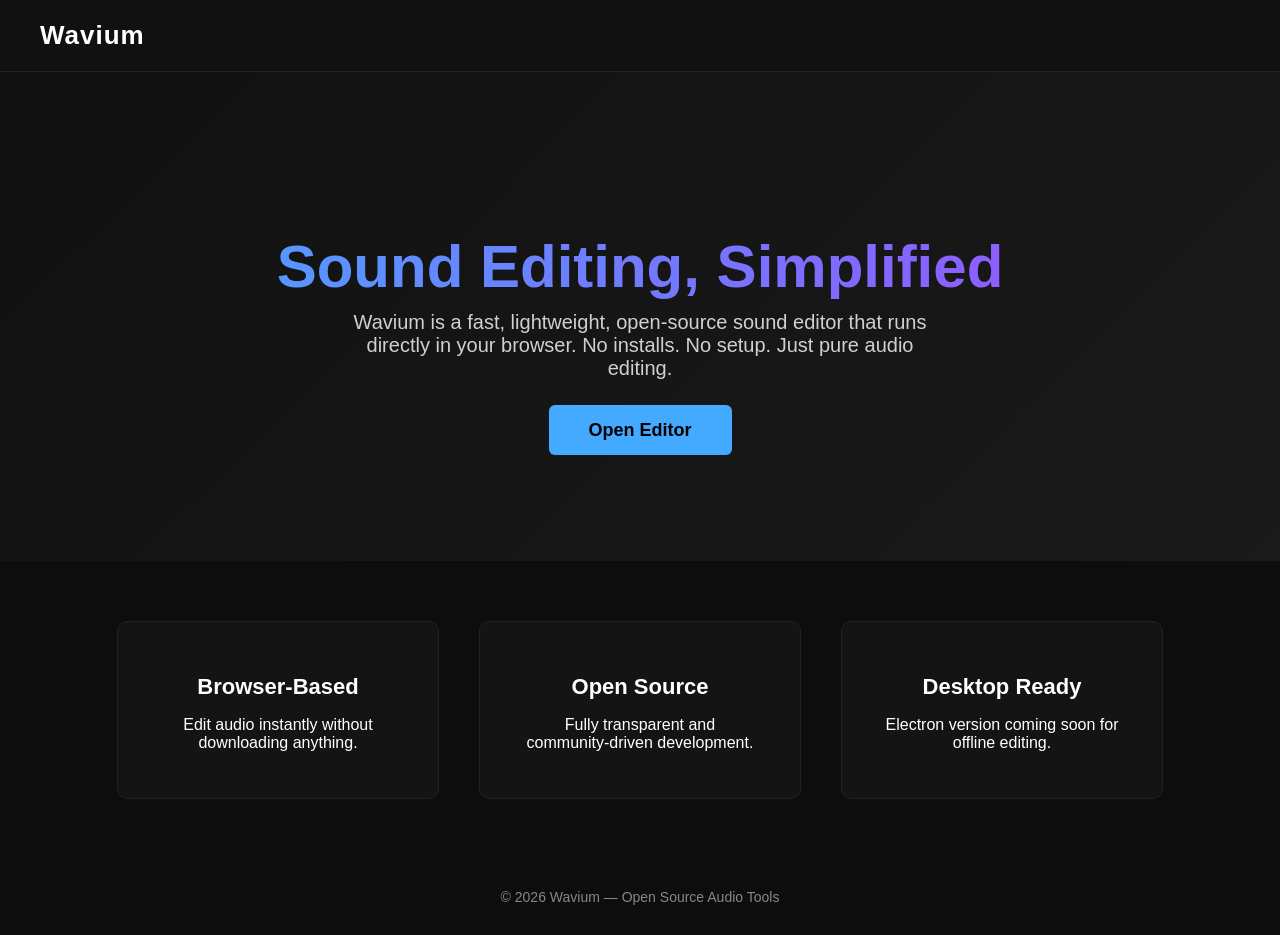
<file: index.html>
<!DOCTYPE html>
<html lang="en">
<head>
<meta charset="UTF-8">
<title>Wavium — Web Sound Editor</title>
<meta name="viewport" content="width=device-width, initial-scale=1.0">

<style>
    body {
        margin: 0;
        background: #0d0d0d;
        color: #fff;
        font-family: "Segoe UI", Arial, sans-serif;
    }

    header {
        padding: 20px 40px;
        font-size: 26px;
        font-weight: bold;
        letter-spacing: 1px;
        background: #111;
        border-bottom: 1px solid #222;
    }

    .hero {
        text-align: center;
        padding: 120px 20px;
        background: linear-gradient(135deg, #111 0%, #1a1a1a 100%);
    }

    .hero h1 {
        font-size: 60px;
        margin-bottom: 10px;
        background: linear-gradient(90deg, #4af, #9f4aff);
        -webkit-background-clip: text;
        -webkit-text-fill-color: transparent;
    }

    .hero p {
        font-size: 20px;
        opacity: 0.8;
        max-width: 600px;
        margin: 0 auto 40px;
    }

    .start-btn {
        padding: 15px 40px;
        background: #4af;
        color: #000;
        font-weight: bold;
        border-radius: 6px;
        text-decoration: none;
        font-size: 18px;
        transition: 0.2s;
    }

    .start-btn:hover {
        background: #6bc2ff;
    }

    .features {
        display: flex;
        justify-content: center;
        gap: 40px;
        padding: 60px 20px;
        text-align: center;
    }

    .feature-box {
        width: 260px;
        background: #141414;
        padding: 30px;
        border-radius: 10px;
        border: 1px solid #222;
        transition: 0.2s;
    }

    .feature-box:hover {
        transform: translateY(-5px);
        border-color: #4af;
    }

    .feature-box h3 {
        margin-bottom: 10px;
        font-size: 22px;
    }

    footer {
        text-align: center;
        padding: 30px;
        opacity: 0.5;
        font-size: 14px;
    }
</style>
</head>

<body>

<header>Wavium</header>

<div class="hero">
    <h1>Sound Editing, Simplified</h1>
    <p>Wavium is a fast, lightweight, open‑source sound editor that runs directly in your browser.  
       No installs. No setup. Just pure audio editing.</p>

    <a href="app/editor.html" class="start-btn">Open Editor</a>
</div>

<div class="features">
    <div class="feature-box">
        <h3>Browser‑Based</h3>
        <p>Edit audio instantly without downloading anything.</p>
    </div>

    <div class="feature-box">
        <h3>Open Source</h3>
        <p>Fully transparent and community‑driven development.</p>
    </div>

    <div class="feature-box">
        <h3>Desktop Ready</h3>
        <p>Electron version coming soon for offline editing.</p>
    </div>
</div>

<footer>
    © 2026 Wavium — Open Source Audio Tools
</footer>

</body>
</html>
</file>
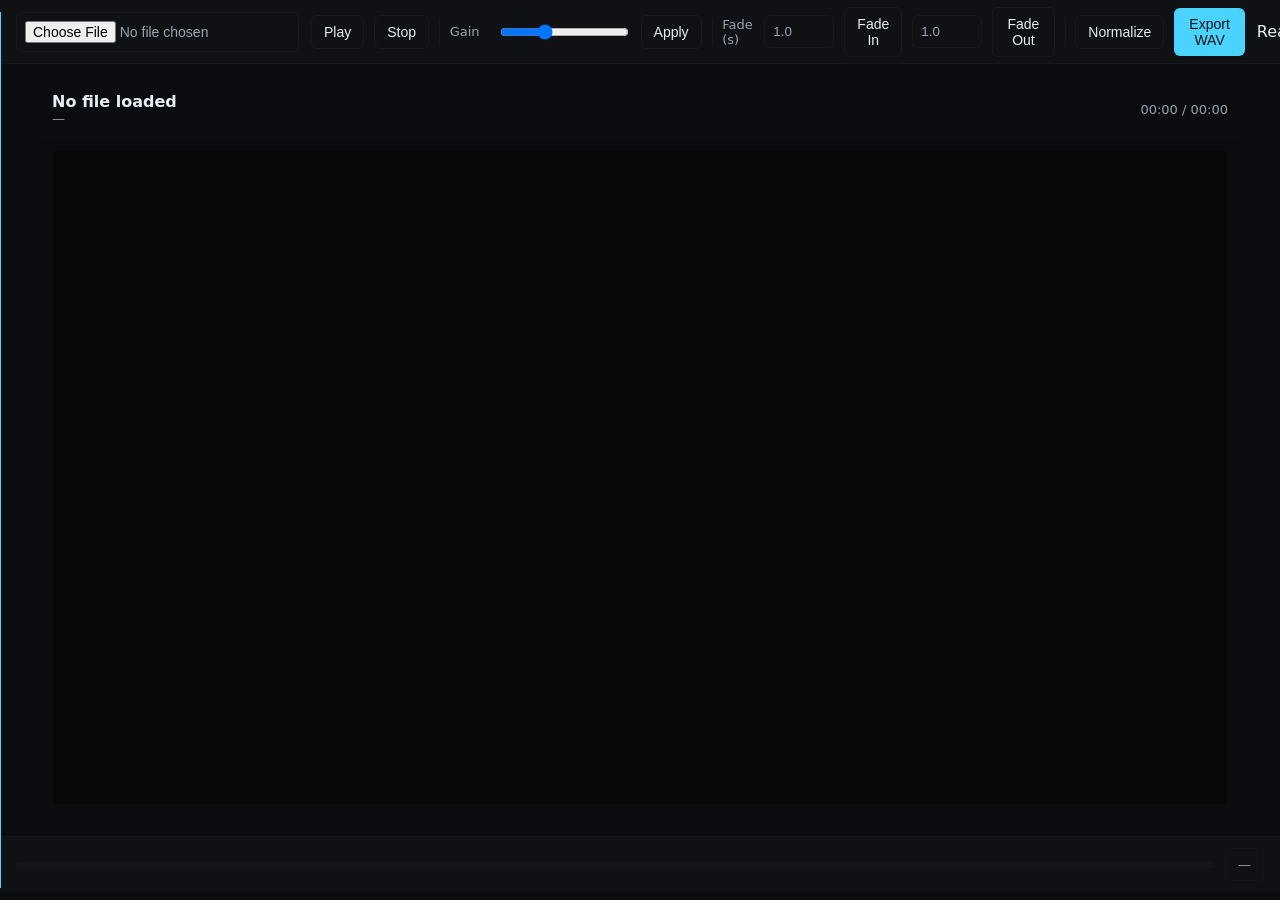
<file: app/editor.html>
<!DOCTYPE html>
<html lang="en">
<head>
  <meta charset="utf-8" />
  <title>Wavium Editor</title>
  <link rel="stylesheet" href="css/editor.css">
</head>
<body>

  <div id="topbar">
    <div class="left">
      <input type="file" id="fileInput" accept="audio/*">
    </div>

    <div class="center controls">
      <button id="playBtn" class="btn">Play</button>
      <button id="stopBtn" class="btn ghost">Stop</button>

      <div style="width:1px; height:28px; background:rgba(255,255,255,0.03)"></div>

      <label class="wave-meta" style="margin-right:8px">Gain</label>
      <input id="gainSlider" class="slider" type="range" min="0" max="300" value="100" />

      <button id="applyGainBtn" class="btn">Apply</button>

      <div style="width:1px; height:28px; background:rgba(255,255,255,0.03)"></div>

      <label class="wave-meta">Fade (s)</label>
      <input id="fadeInInput" type="number" min="0" step="0.1" value="1.0" style="width:70px; padding:8px; border-radius:6px; background:transparent; border:1px solid rgba(255,255,255,0.03); color:var(--muted)">

      <button id="fadeInBtn" class="btn">Fade In</button>
      <input id="fadeOutInput" type="number" min="0" step="0.1" value="1.0" style="width:70px; padding:8px; border-radius:6px; background:transparent; border:1px solid rgba(255,255,255,0.03); color:var(--muted)">
      <button id="fadeOutBtn" class="btn">Fade Out</button>

      <div style="width:1px; height:28px; background:rgba(255,255,255,0.03)"></div>

      <button id="normalizeBtn" class="btn">Normalize</button>
      <button id="exportBtn" class="btn primary">Export WAV</button>
    </div>

    <div class="right">
      <span id="status">Ready</span>
    </div>
  </div>

  <div id="editor">
    <div class="canvas-wrap">
      <div class="wave-header">
        <div>
          <div class="wave-title" id="fileName">No file loaded</div>
          <div class="wave-meta" id="fileInfo">—</div>
        </div>
        <div class="wave-meta" id="timeInfo">00:00 / 00:00</div>
      </div>

      <div class="canvas-area">
        <canvas id="canvas"></canvas>
        <div class="playhead" id="playhead" style="left:0%"></div>
      </div>
    </div>
  </div>

  <div id="bottombar">
    <div id="timeline"><div class="progress" id="progress"></div></div>
    <div class="info-block" id="sampleRate">—</div>
  </div>

  <script src="js/audioLoader.js"></script>
  <script src="js/waveform.js"></script>
  <script src="js/effects.js"></script>
  <script src="js/exporter.js"></script>
  <script src="js/ui.js"></script>
  <script src="js/main.js"></script>
</body>
</html>
</file>
<file: app/css/editor.css>
/* Minimal, readable, and easy to extend */
:root{
  --bg:#0b0c0f;
  --panel:#0f1114;
  --muted:#9aa3b2;
  --accent:#4ad3ff;
  --radius:8px;
  --ui-sz:14px;
}

*{box-sizing:border-box}
html,body{height:100%;margin:0;font-family:Inter, system-ui, -apple-system, "Segoe UI", Roboto, Arial;color:#e6eef6;background:var(--bg);}

#topbar{
  display:flex;
  align-items:center;
  gap:12px;
  padding:10px 16px;
  background:var(--panel);
  border-bottom:1px solid rgba(255,255,255,0.03);
  height:64px;
}

#topbar .left,#topbar .center,#topbar .right{display:flex;align-items:center;gap:10px}
#topbar .center{flex:1;justify-content:center}
#topbar input[type="file"]{padding:8px;border-radius:6px;background:transparent;border:1px solid rgba(255,255,255,0.04);color:var(--muted);font-size:var(--ui-sz)}

.btn{
  padding:8px 12px;
  border-radius:6px;
  background:transparent;
  border:1px solid rgba(255,255,255,0.04);
  color:inherit;
  cursor:pointer;
  font-size:var(--ui-sz);
}
.btn.primary{background:var(--accent);color:#041018;border:none}

.controls{display:flex;align-items:center;gap:8px}

/* Editor area */
#editor{height:calc(100vh - 128px);display:flex;align-items:center;justify-content:center;padding:18px}
.canvas-wrap{width:100%;max-width:1200px;height:100%;display:flex;flex-direction:column;border-radius:10px;overflow:hidden}
.wave-header{display:flex;justify-content:space-between;align-items:center;padding:10px 12px;background:transparent;border-bottom:1px solid rgba(255,255,255,0.02)}
.wave-title{font-weight:600}
.wave-meta{color:var(--muted);font-size:13px}

/* Canvas */
.canvas-area{flex:1;padding:12px;display:flex;align-items:center;justify-content:center;background:transparent}
canvas{width:100%;height:100%;background:#070809;border-radius:6px;border:1px solid rgba(255,255,255,0.02);display:block}

/* Playhead and timeline */
.playhead{position:absolute;top:12px;bottom:12px;width:2px;background:var(--accent);left:0;transform:translateX(-50%);pointer-events:none}
#bottombar{height:56px;display:flex;align-items:center;gap:12px;padding:8px 16px;border-top:1px solid rgba(255,255,255,0.02);background:var(--panel)}
#timeline{flex:1;height:6px;background:rgba(255,255,255,0.02);border-radius:6px;position:relative;overflow:hidden}
#timeline .progress{position:absolute;left:0;top:0;bottom:0;width:0;background:var(--accent);border-radius:6px}

/* Inputs */
input[type="number"]{padding:8px;border-radius:6px;border:1px solid rgba(255,255,255,0.04);background:transparent;color:inherit;width:80px}
.slider{width:140px}

/* small info blocks */
.info-block{padding:8px 12px;border-radius:6px;background:transparent;border:1px solid rgba(255,255,255,0.02);color:var(--muted);font-size:13px}

/* responsive */
@media (max-width:800px){
  #topbar{flex-wrap:wrap;height:auto;padding:12px}
  #topbar .center{order:3;width:100%;justify-content:flex-start;gap:6px}
  #topbar .left{order:1}
  #topbar .right{order:2;width:100%;justify-content:flex-end}
  .slider{width:100px}
}
</file>
